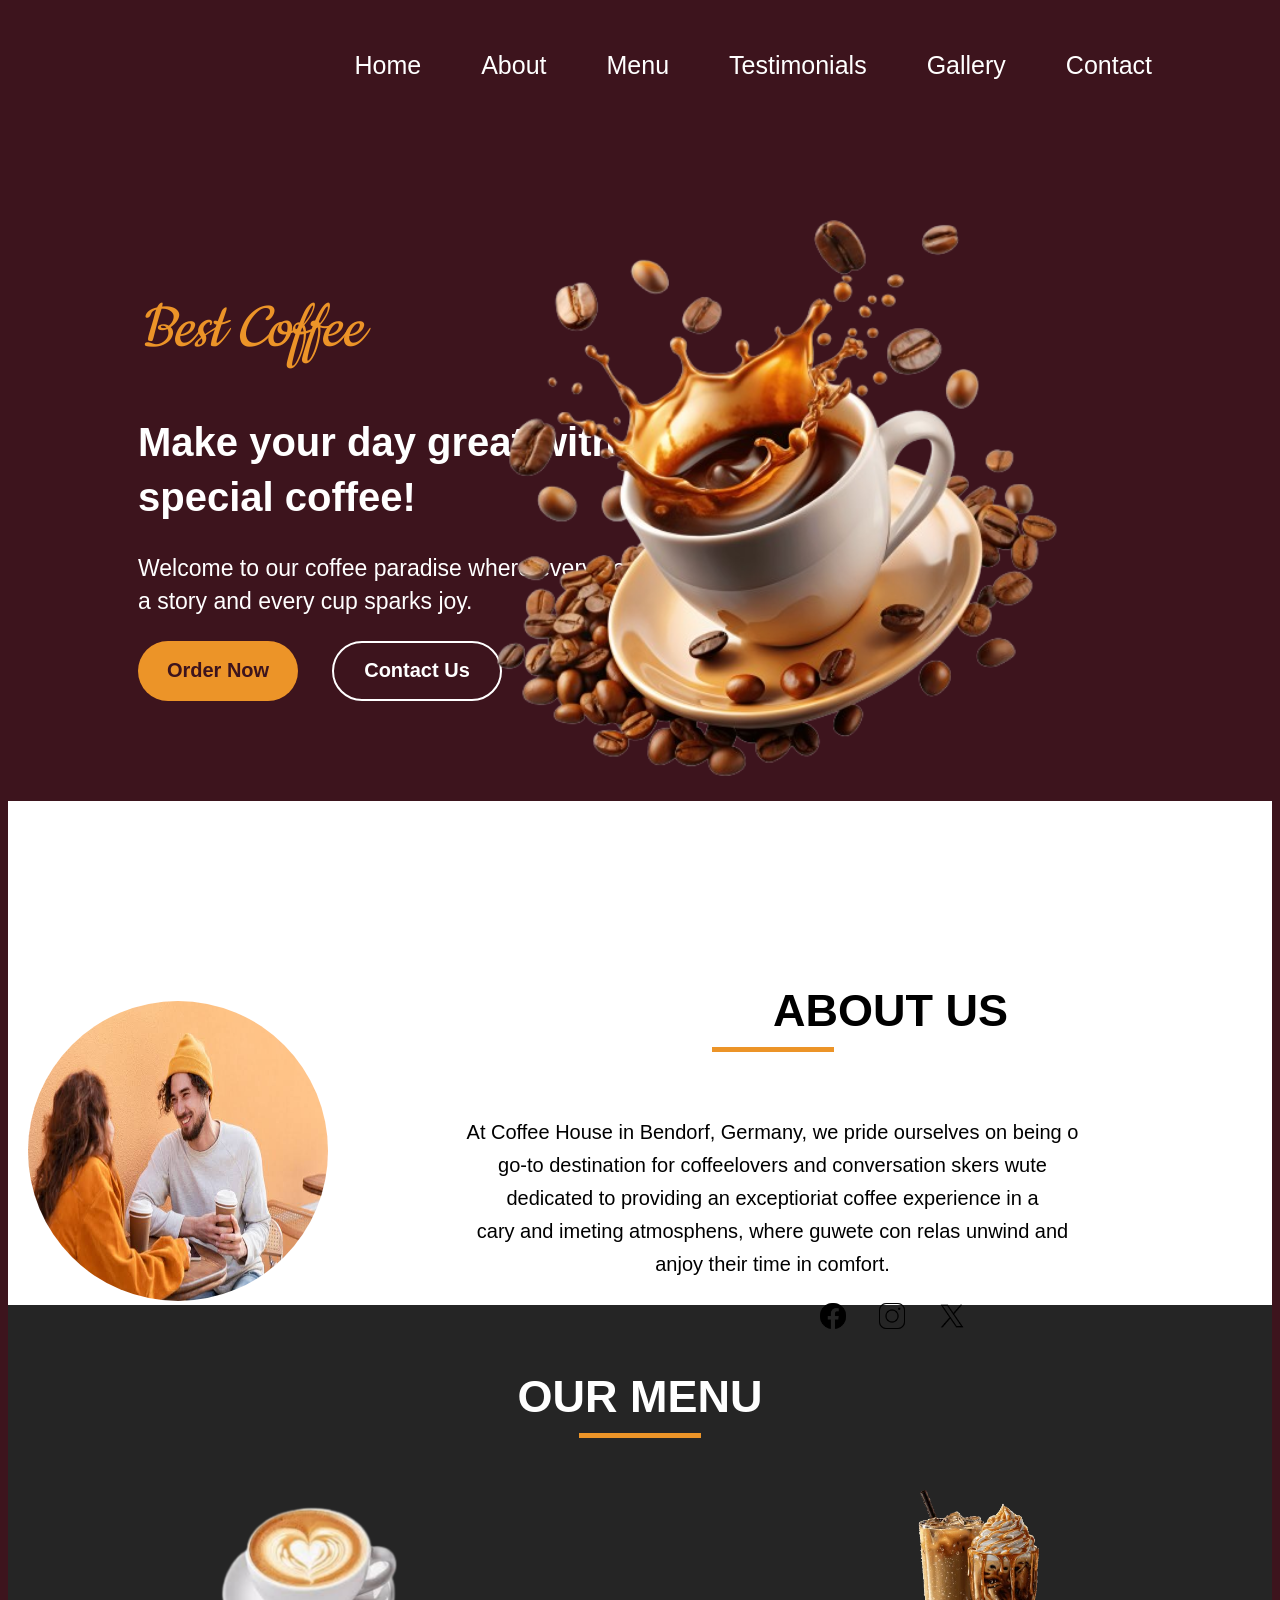
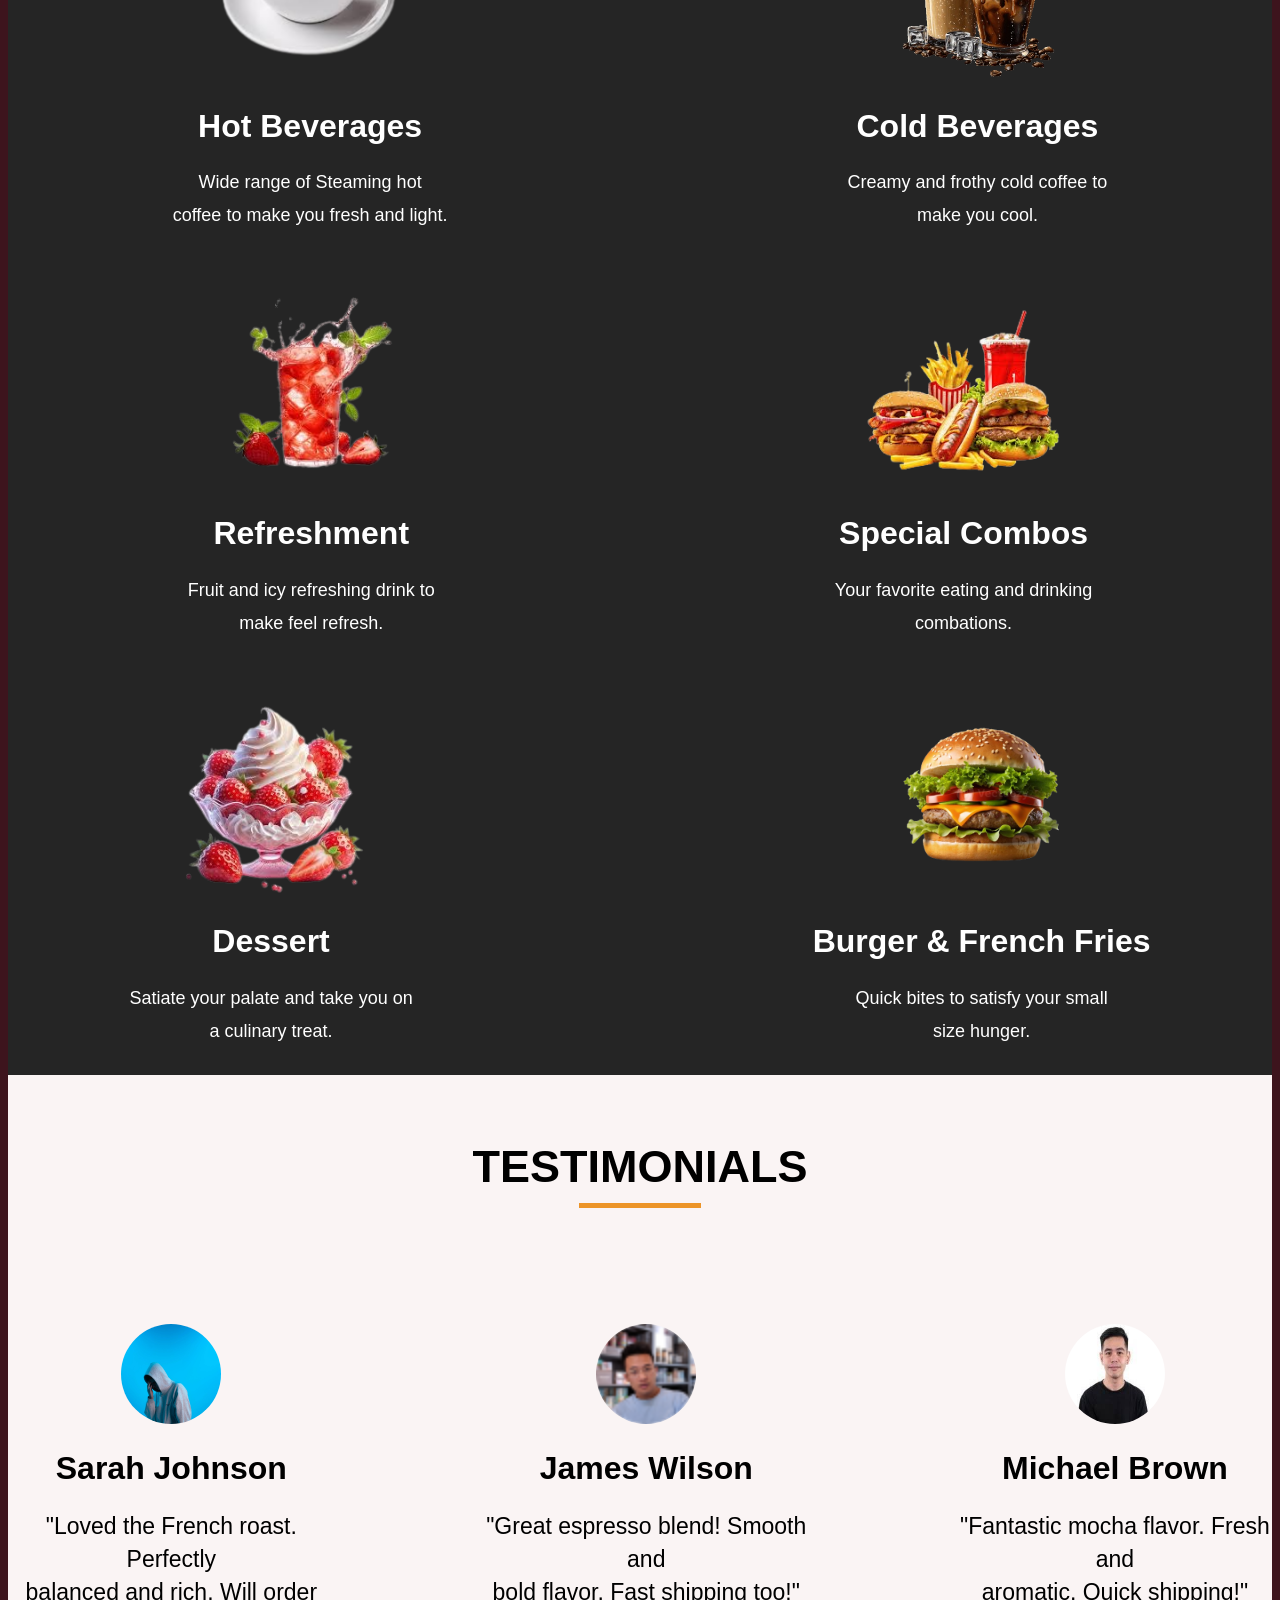
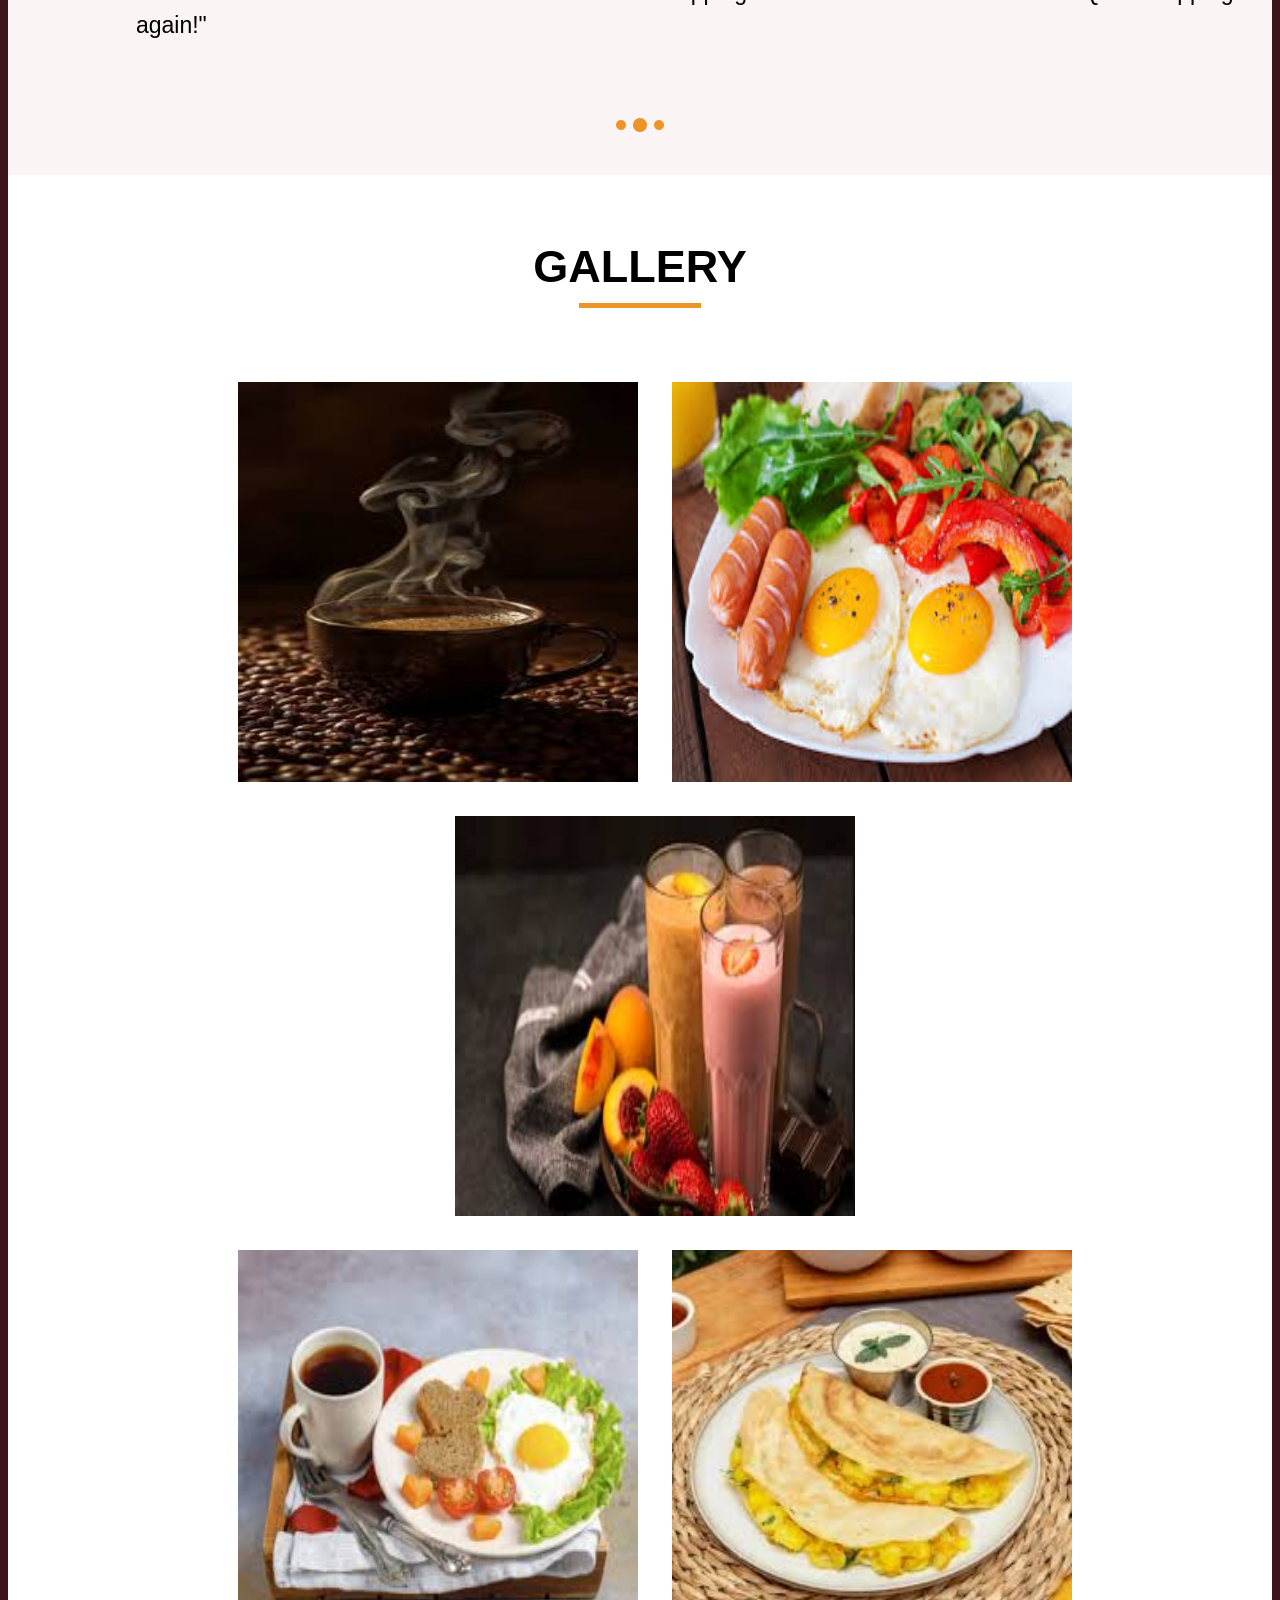
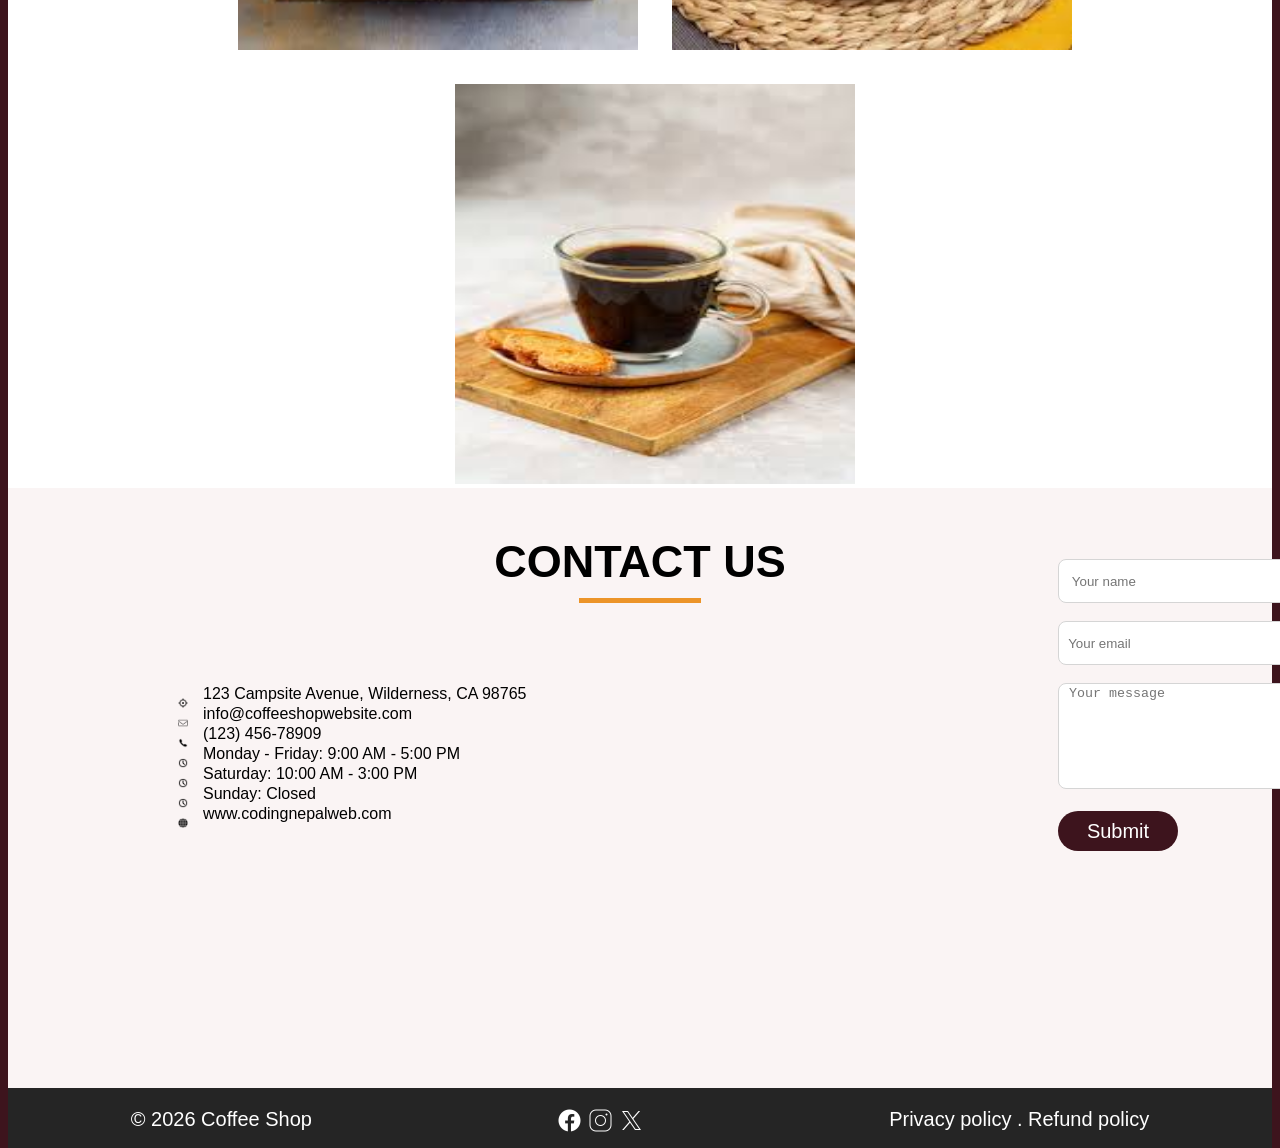
<file: index.html>
<!DOCTYPE html>
<html lang="en">
<head>
    <meta charset="UTF-8">
    <meta name="viewport" content="width=device-width, initial-scale=1.0">
    <link rel="shortcut icon" href="coffee logo.png" type="image/x-icon">
    <link href="https://fonts.googleapis.com/css2?family=Cookie&display=swap" rel="stylesheet">
    <link rel="stylesheet" href="style.css">
    <title>CoffeeLy</title>
</head>
<body>

    <!-- Home Page Start -->

    <br>
<ul>
    <div class="logos">
    <img src="coffee logo.png" class="logo"><li class="logo_text"> Coffee</li>
    </div>
    <a href="#home"><li>Home</li></a>
    <a href="#about"><li>About</li></a>
    <a href="#menu"><li>Menu</li></a>
    <a href="#testimonials"><li>Testimonials</li></a>
    <a href="#gallery"><li>Gallery</li></a>
    <a href="#contact"><li>Contact</li></a>
    
</ul>

<div class="text" id="home">
    <h1 class="head1">Best Coffee</h1>
    <h1 class="head2">Make your day great with our <br> special coffee!</h1>
    <p>Welcome to our coffee paradise where every bean tells <br> a story and every cup sparks joy.</p>
    <button class="order">Order Now</button>
    <button class="contact">Contact Us</button>
</div>

<div class="image">
<img src="coffee cup.png" class="cupPic">
</div>

<!-- Home Page End -->

<!-- About Us Start -->

<div class="aboutUs"  id="about">

    <img src="aboutus.png" class="aboutPic">

    <div class="aboutText">
        <h1 class="head3">About Us</h1>
        <hr color="#ec9428" size="5" width="120">
        <br><br>
        <p class="para">At Coffee House in Bendorf, Germany, we pride ourselves on being o <br> go-to destination for coffeelovers and conversation skers wute <br> dedicated to providing an exceptioriat coffee experience in a <br> cary and imeting atmosphens, where guwete con relas unwind and <br> anjoy their time in comfort.</p>

        <div class="socialIcons">
         <img src="icons8-facebook-50.png" alt="">
         <img src="icons8-instagram-logo-50.png" alt="">
         <img src="icons8-x-logo-50.png" alt="">

    </div>
</div>

<!-- About Us End -->

<!-- Our Menu Start -->

<div class="menu-section" id="menu">
    <center>
        <br><br>
    <h1 class="head4">Our Menu</h1>
    <hr color="#ec9428" size="5" width="120" class="ruler">
    </center>
<br><br>

    <div class="menu-cards"> 
    <div>
        <img src="hotcoffeeremoved.png" alt="">
        <h1>Hot Beverages</h1>
        <p>Wide range of Steaming hot <br> coffee to make you fresh and light.</p>
    </div>
    <div>
        <img src="iced_coffee-removebg-preview.png" alt="">
        <h1>Cold Beverages</h1>
        <p>Creamy and frothy cold coffee to <br> make you cool.</p>
    </div>
    <div>
        <img src="strawberry-removebg-preview.png" alt="">
        <h1>Refreshment</h1>
        <p>Fruit and icy refreshing drink to <br> make feel refresh.</p>
    </div>

    <div>
        <img src="fastfood-removebg-preview.png" alt="">
        <h1>Special Combos</h1>
        <p>Your favorite eating and drinking <br> combations.</p>
    </div>
    <div>
        <img src="icecream-removebg-preview.png" alt="">
        <h1>Dessert</h1>
        <p>Satiate your palate and take you on <br> a culinary treat.</p>
    </div>
    <div>
        <img src="burger-removebg-preview.png" alt="">
        <h1>Burger & French Fries</h1>
        <p>Quick bites to satisfy your small <br> size hunger.</p>
    </div>
    </div>

</div>

<!-- Our Menu ends -->

<!-- Testimonial start -->

<div class="testimonial" id="testimonials">
    <center>
        <br><br>
        <h1 class="head5">Testimonials</h1>

       
        <hr color="#ec9428" size="5" width="120" class="ruler">
         <br><br><br><br><br><br>
    </center>

    <div class="testimonial-card">
        <div>
            <img src="person.webp">
            <h1>Sarah Johnson</h1>
            <p>"Loved the French roast. Perfectly <br> balanced and rich. Will order again!"</p>
        </div>
        <div>
            <img src="reviewer-img2.png">
            <h1>James Wilson</h1>
            <p>"Great espresso blend! Smooth and <br> bold flavor. Fast shipping too!"</p>
        </div>
        <div>
            <img src="michal.png">
            <h1>Michael Brown</h1>
            <p>"Fantastic mocha flavor. Fresh and <br> aromatic. Quick shipping!"</p>
        </div>
    </div>
<center>
    <br><br>
    <img src="icons8-dots-48.png">
    </center>
</div>

<!-- testimonial ends -->

<!-- Gallery start -->

<div class="gallery-section" id="gallery">
    <center>
        <br><br>
        <h1>Gallery</h1>
        <hr color="#ec9428" size="5" width="120" class="ruler">
    

    <br><br>

    <img src="hotblackcafe.png" alt="">
    <img src="nashta.png" alt="">
    <img src="shakes.png" alt=""> <br>
    <img src="nashta with tea.png" alt="">
    <img src="dosa.png" alt="">
    <img src="blackcoffee.png" alt="">
</center>
</div>

<!-- Contact Us Start -->

<div class="contactUs" id="contact">
    <center>
        <br>
    <h1>Contact Us</h1>
     <hr color="#ec9428" size="5" width="120" class="ruler">
     </center>
     <br><br><br><br>
    <div class="info">
   
        <div><img src="icons8-target-48.png">123 Campsite Avenue, Wilderness, CA 98765</div> 
        <div><img src="icons8-email-48.png">info@coffeeshopwebsite.com</div>
        <div><img src="icons8-phone-48.png">(123) 456-78909</div>
        <div><img src="icons8-time-48.png">Monday - Friday: 9:00 AM - 5:00 PM</div>
        <div><img src="icons8-time-48.png">Saturday: 10:00 AM - 3:00 PM</div>
        <div><img src="icons8-time-48.png">Sunday: Closed</div>
        <div><img src="icons8-world-48.png">www.codingnepalweb.com</div>
    
    </div>
    <br><br>
    <div class="form">
            <input type="text" placeholder="   Your name"><br><br>
            <input type="email" placeholder="  Your email"><br><br>
            <textarea placeholder=" Your message"></textarea><br><br>
            <button>Submit</button>
    </div>
</div>
<!-- Contact Us 
<!-- Footer start -->
 <div class="footer">
    <div>&copy; 2026 Coffee Shop</div>

    <div><img src="icons8-facebook-50 (1).png" width="25">
        <img src="icons8-insta-50.png" width="25">
        <img src="icons8-x-50.png" width="25">
    </div>

    <div>Privacy policy . Refund policy</div>
 </div>
</body>
</html>
</file>
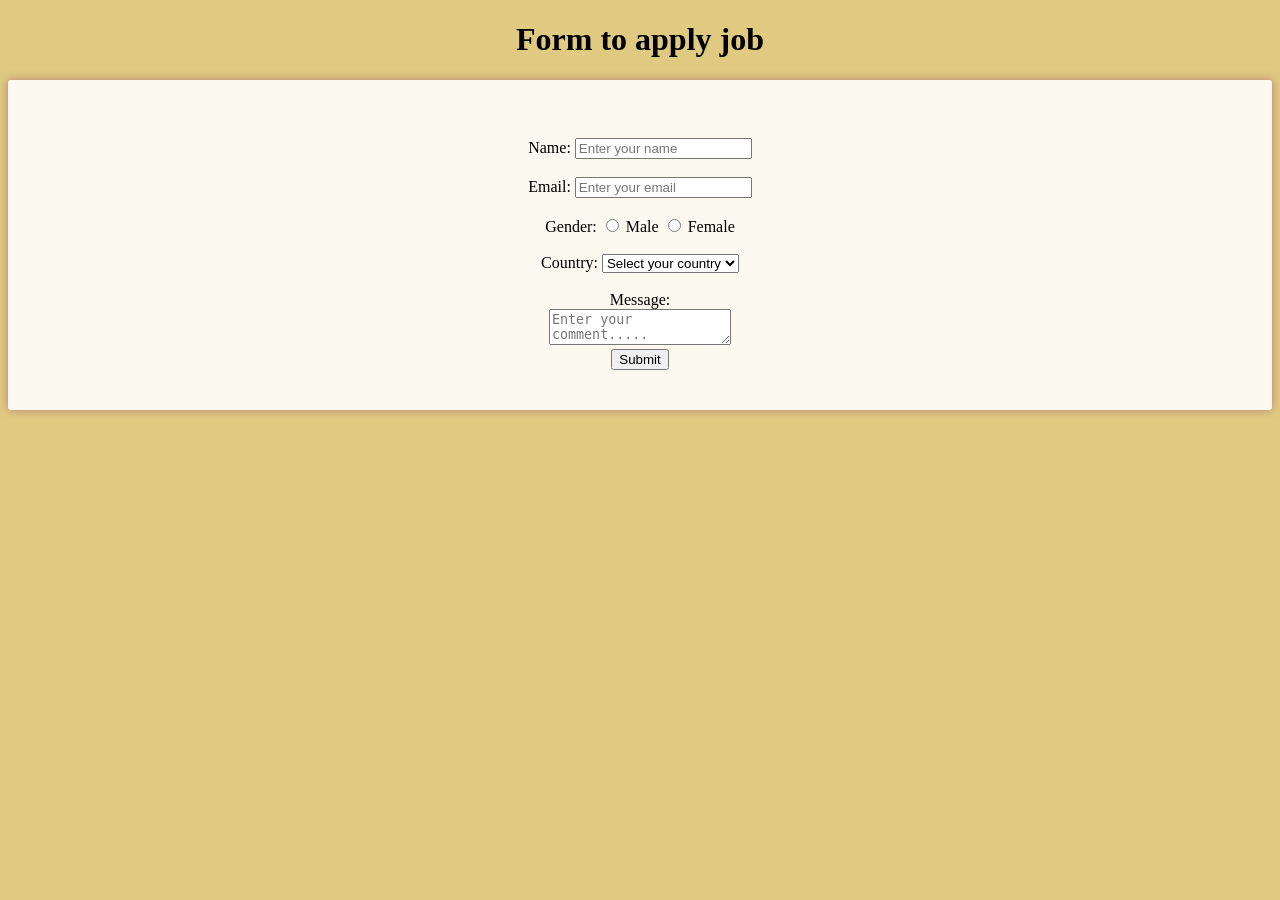
<file: form.html>
<!DOCTYPE html>
<html lang="en">
<head>
    <meta charset="UTF-8">
    <meta name="viewport" content="width=device-width, initial-scale=1.0">
    <title>form-learning</title>
</head>
<body>
    <style class="form-style">
        body {
            background-color: #e0ca81;
        }
        .form-container {
            background-color: rgb(250, 248, 239);
            padding: 40px;
            border-radius: 3px;
            box-shadow: 0 0 10px rgba(181, 120, 120, 0.919);
        }
    </style>
    <center><h1>Form to apply job</h1></center>
    <center>
    <form type="post" action="submit.php" class="form-container">
       <br>
         <label for="username">Name:</label>
       
         <input type="text" name="username" placeholder="Enter your name" required>
        <br>
         <br>
        <label for="email">Email:</label>
        <input type="email" name="email" placeholder="Enter your email" required>
         <br>

        <div>
             <br>
            <label for="gender">Gender:</label>
            <input type="radio" name="gender" value="male" required> Male           
            <input type="radio" name="gender" value="female" required> Female
             <br>
            </div>

            <div>
               <br>
                 <label for="country">Country:</label>
            <select name="country" required>
                <option value="">Select your country</option>
                <option value="USA">USA</option>
                <option value="UK">UK</option>
                <option value="Australia">Australia</option>
                <option value="India">India</option>
                <option value="Pakistan">Pakistan</option>
            </select>
             <br>
            </div>
            <div>
             <br>
                <label for="message">Message:</label>
                <br>
                <textarea name="comment" placeholder="Enter your comment....." required></textarea>
                <br>
                <input type="submit" value="Submit">
                 <br>
            </div>
            </center>
    </form>
    
     

</body>     
</html>
</file>
<file: style.css>
/* body{
    background-color: rgb(226, 222, 222);
}

.text{
    display: flex;
    gap: 30px;
}
.one{
    box-shadow: 5px 5px 5px rgb(198, 192, 184);
    background-color: rgb(251, 251, 211);
    width: 1020px;
    height: 400px;
    padding: 10px;
    text-align:justify; 
    border: 10px outset rgb(209, 160, 96);
}
.one:first-letter{
    font-size: 100px;d
    line-height: 80px;
    color: rgb(220, 85, 164);
}
.two{
    box-shadow: 5px 5px 5px rgb(196, 191, 184);
    background-color: rgb(251, 251, 211);
    width: 200px;
    height: 620px;
    padding: 10px;
    text-align:justify; 
    border: 10px outset rgb(168, 129, 77);
}
.two:first-letter{
    font-size: 80px;
    line-height: 80px;
    color: rgb(215, 42, 149);
}
.text-indent{
    text-indent: 50px;
} */
/* global reset */
body{
    background-color: #3d141d;
    overflow-x: hidden;
}
ul{
    display: flex;
    list-style: none;
    color: white;
    font-family: Arial, Helvetica, sans-serif;
    gap: 60px;
    justify-content: right;
    font-size: 25px;
    margin-right: 120px;
    text-decoration: none;
}
ul a{
    text-decoration: none;
    color: white;
}
.logo{
    width: 80px;
}
.logo_text{
    font-size: 40px;
    font-weight: bold;
    margin-top: 20px;
    margin-left: 10px;
}
.logos{
    margin-right: 1000px;
    display: flex;
    margin-top: -20px;
}

.head1{
     font-family: "Cookie", cursive;
     color: #ec9428;
     font-style: italic;
     font-size: 70px;
     font-weight: 300;
}
.head2{
    font-family: Arial, Helvetica, sans-serif;
    color: white;
    font-size: 40px;
    line-height: 55px;
}
p{
    color: white;
    line-height: 33px;
    font-family: Arial, Helvetica, sans-serif;
    font-size: 23px;
}

.order{
    background-color: #ec9428;
    color: #3d141d;
    border: none;
    width: 160px;
    height: 60px;
    font-size: 20px;
    border-radius: 30px;
    font-weight: bold;
    margin-right: 30px;
}
.contact{
    width: 170px;
    height: 60px;
    font-size: 20px;
    border-radius: 30px;
    font-weight: bold;
     background-color: transparent;
    color:white;
    border: 2px solid white;
}

.text{
    margin-top: 180px;
    margin-left: 130px;
}

.image{
    display: flex;
    justify-content: right;
    margin-top: -500px;

}
.cupPic{
    width: 600px;
    margin-right: 200px;
}

.aboutUs{
    background-color: white;
    height: 1000px;
}
.aboutPic{
    width: 300px;
    height: 300px;
    margin-top: 200px;
    margin-left: 20px;
    border-radius: 100%;
}
.aboutText{
    font-family: Arial, Helvetica, sans-serif;
    text-transform: uppercase;
   margin-left: 265px;
   margin-top: -350px;
 
}
.para{
    text-transform: none;
    color: black;
    font-size: 20px;
    text-align: center;
}
.head3{
    font-size: 45px;
    margin-left: 500px;
    margin-bottom: 10px;
}
.socialIcons img{
    width: 30px;
    margin-left: 25px;
}
.socialIcons{
    margin-left: 520px;
}
.menu-section{
    margin-top: -30px;
    background-color: #252525;
    height: 1400px;
}

.head4{
  color: white;
  font-size: 45px;
  font-family: Arial, Helvetica, sans-serif;
  text-transform: uppercase;

}
.ruler{
    margin-top: -20px;
}
.menu-cards img{
  width: 200px;
}
.menu-cards h1{
    color: white;
    font-family: Arial, Helvetica, sans-serif;
}
.menu-cards p{
    font-size: 18px;
}
.menu-cards{
    display: flex;
    gap: 400px;
    row-gap: 40px;
    flex-wrap: wrap;
    justify-content: center;
    text-align: center;
}
.testimonial-card img{
    width: 100px;
    height: 100px;
    border-radius: 50px;

}
.testimonial-card p{
    color: black;
}
.testimonial-card{
    display: flex;
    justify-content: center;
    text-align: center;
    font-family: Arial, Helvetica, sans-serif;
    gap: 150px;
    
}
.head5{
    font-size: 45px;
    font-family: Arial, Helvetica, sans-serif;
    text-transform: uppercase;
}
.testimonial{
    background-color: #faf4f4;
    margin-top: -30px;
    height: 700px;
}

.gallery-section{
    background-color: white;
}
.gallery-section h1{
    font-size: 45px;
    color: black;
    font-family: Arial, Helvetica, sans-serif;
    text-transform: uppercase;
}

.gallery-section img{
    height: 400px;
    width: 400px;
    margin-left: 30px;
    margin-top: 30px;
}
.contactUs{
    background-color: #faf4f4;
    height: 600px;
    
}
.contactUs h1{
    font-size: 45px;
    font-family: Arial, Helvetica, sans-serif;
    text-transform: uppercase;
}

.contactUs li{
    color:#252525;
}
.info{
    font-family: Arial, Helvetica, sans-serif;
    margin-left: 170px;
}

.info img{
    width: 10px;
   margin-top: 15px;
   margin-bottom: -9px;
   margin-right: 15px;
}

.form{
    margin-left: 1050px;
    margin-top: -300px;
}

.form input{
    width:400px;
    height: 40px;
    border: 1px solid rgb(213, 213, 213);
    border-radius: 8px;
}
textarea{
    width: 400px;
     border: 1px solid rgb(213, 213, 213);
    border-radius: 8px;
    height: 100px;
}

.form button{
    background-color: #3d141d;
    color: white;
    font-size: 20px;
    width: 120px;
    height: 40px;
    border: none;
    border-radius: 20px;
}
.footer{
    display: flex;
    background-color: #252525;
    height:60px;
    justify-content: space-around;
    font-size: 20px;
    color: white;
    font-family: Arial, Helvetica, sans-serif;
}

.footer div{
    margin-top: 20px;
}

/* all hovers */

li:hover{
    color: #ec9428;
    font-weight: bold;
    cursor: pointer;
}

/* li:hover{
    text-decoration: underline;
    text-decoration-color: #ec9428;
    text-decoration-thickness: 3px;
    color: #ec9428;
   
} */

/* li:hover{
    text-shadow: 10px 10px 5px #ec9428;
} */
</file>
